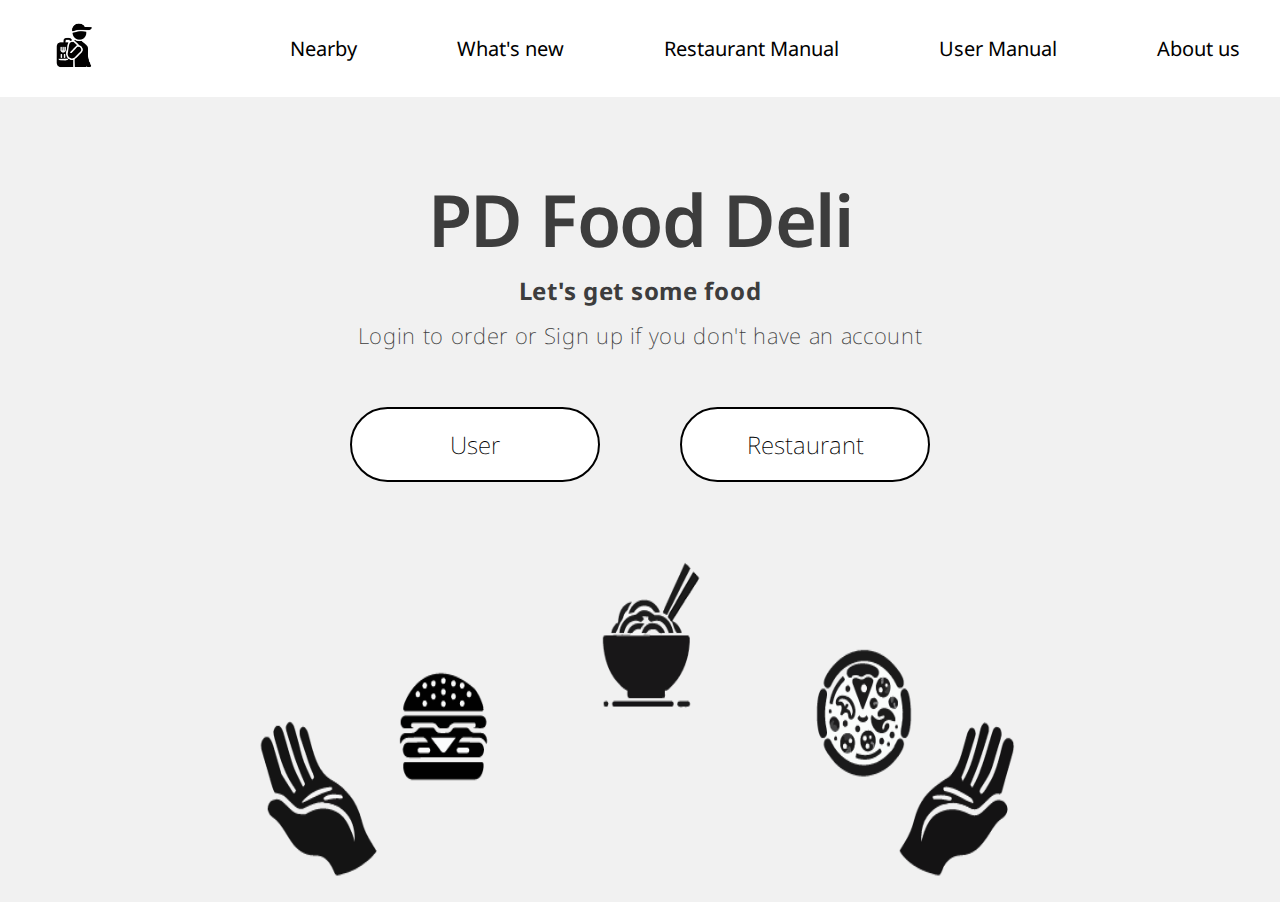
<file: WebApplication1/web/index.html>
<!DOCTYPE html>
<html>
    <head>
        <title>Food Delivery Website</title>
        <meta charset="UTF-8">
        <meta name="viewport" content="width=device-width, initial-scale=1.0">
        <link rel="stylesheet" href="https://fonts.googleapis.com/css?family=Noto+Sans:200">
        <link rel="stylesheet" href="css/welcomeStyle.css">
    </head>
    <body>
        <div class="navbar">
            <div class="logo">
                <a href="index.html"><img src="Utilities/img/Logo.png" width="70px"></a>
            </div>
            <div class="nav-links">
                <a href="#mac">Nearby</a>
                <a href="what_new.html">What's new</a> <!--new update: new res, new food, trends-->
                <a href="#iphone">Restaurant Manual</a>
                <a href="#watch">User Manual</a>
                <a href="#airpods">About us</a>
            </div>
        </div>

        <div class="header">
            <p class="welcome">PD Food Deli</p>
            <p class="description">Let's get some food</p>
            <p class="call-login">Login to order or Sign up if you don't have an account</p>
        </div>

        <div class="container">
            <button class="button" onclick="window.location.href='userLogin.jsp';">User</button>
            <button class="button" onclick="window.location.href='restaurantLogin.jsp';">Restaurant</button>
        </div>
    
        <!-- <img class="noodleImg" src="Utilities/img/Noodle.png" alt="Description of Image"></object> -->

        <!-- <div class="ellipse"></div> -->
        <img class="footerImg" src="Utilities/img/FooterImg.png" alt="footerImg">


    </body>
</html>
</file>
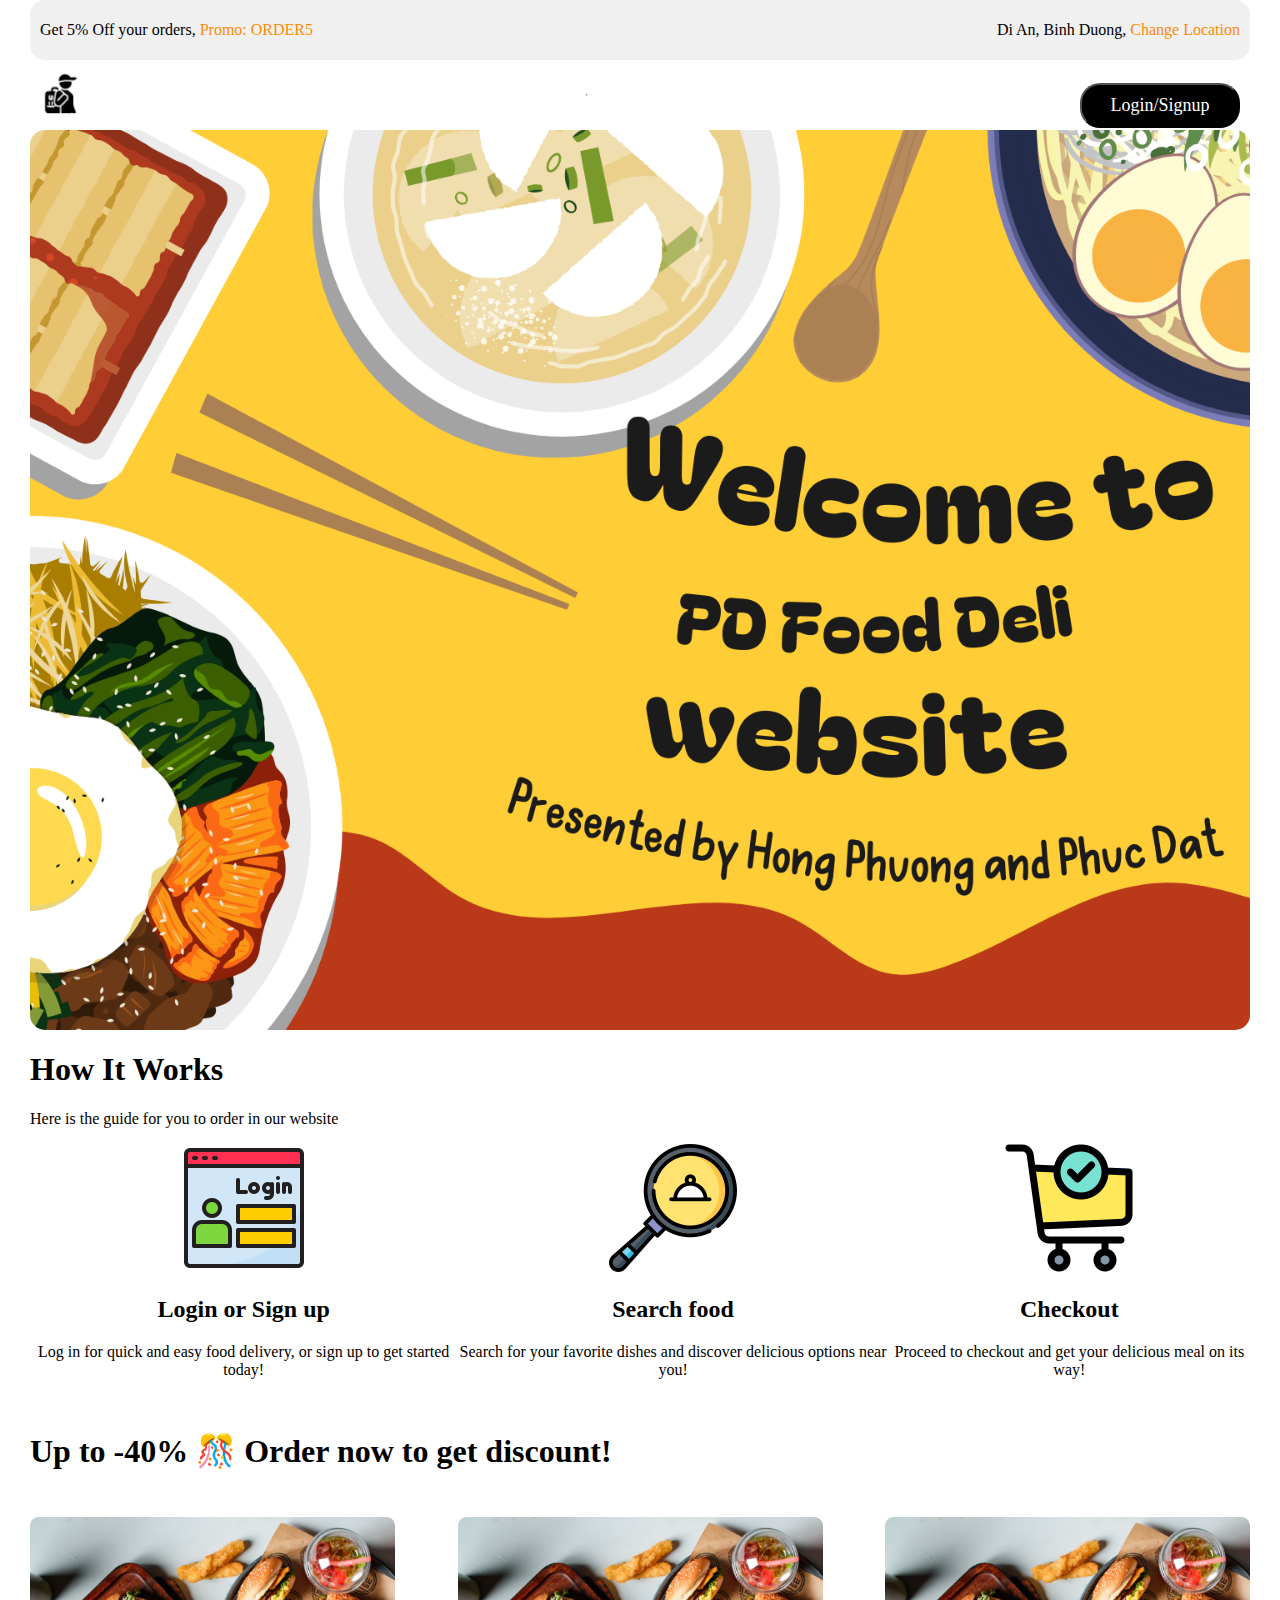
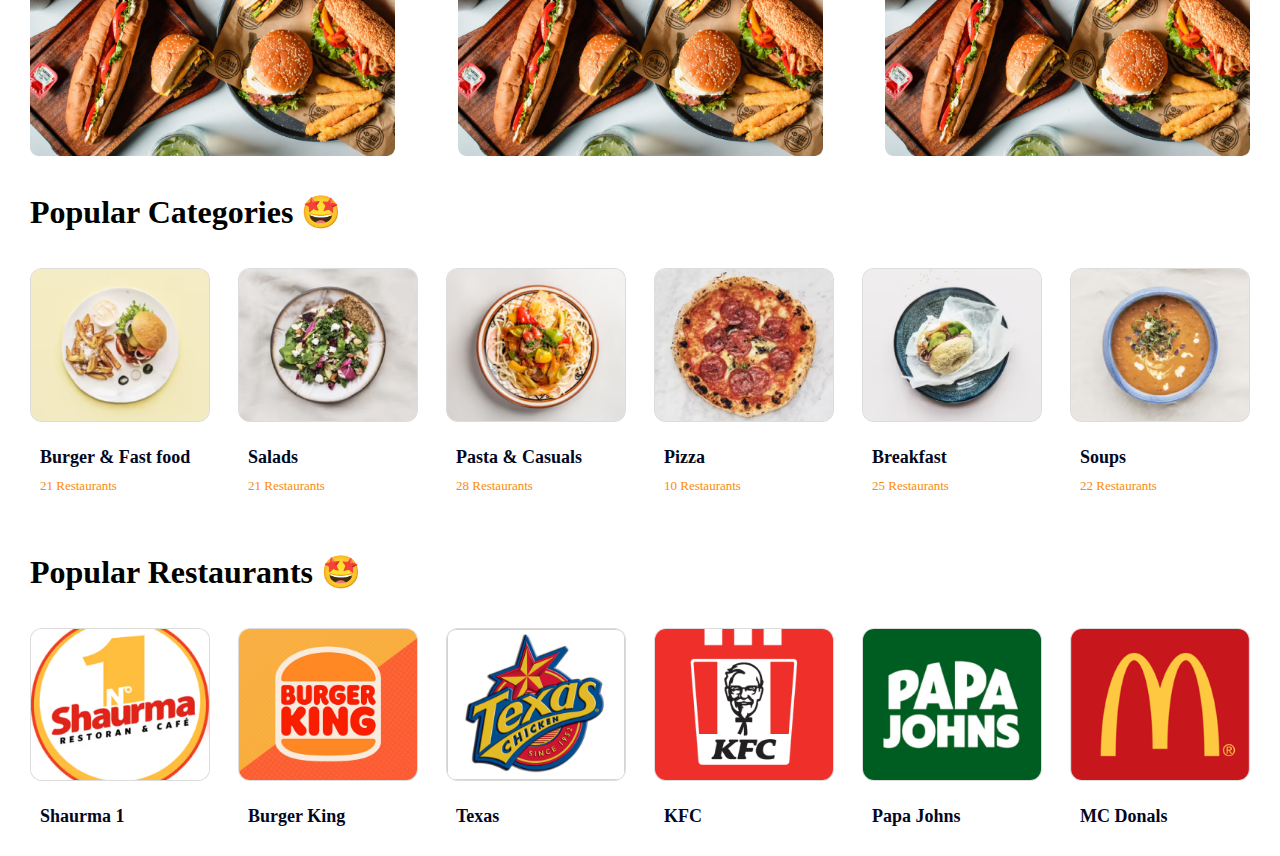
<file: WebFoodDeli/src/main/webapp/index.html>
<!DOCTYPE html>
<html>
    <head>
        <title>Homepage</title>
        <link rel="stylesheet" href="index.css">
    </head>
    <body>
        <header>
            <div class="advertisements">
                <div class="ad">Get 5% Off your orders, <span class="ad-span">Promo: ORDER5</span></div>
                <div class="ad">Di An, Binh Duong, <span class="ad-span">Change Location</span></div>
            </div>
            <div class="header">
                <a href="index.html"><img class="logo" src="images/logo.png" alt=""></a>
                <hr>
                    <div class="nav-bar">
                    <!-- <div class="nav">Home</div> -->
                    <!-- <div class="nav">Browse Menu</div>
                    <div class="nav">Special Offers</div>
                    <div class="nav">Restaurants</div>
                    <div class="nav">Track Order</div> -->
                    <div class="login-signup">
                        <button class="login-signup-button" onclick="location.href='login.html'">Login/Signup</button>
                      </div>
                      
                </div>
            </div>
        </header>
        <main>
            <div class="background-container">
                <!-- This is to display the background image  -->
            </div>

            <div class="how-it-work">
                <h1>How It Works</h1>
                <p>Here is the guide for you to order in our website</p>
                <div class="order-steps">
                    <div class="step">
                        <img src="images/login.png" alt="">
                        <h2>Login or Sign up</h2>
                        <p>Log in for quick and easy food delivery, or sign up to get started today!</p>
                    </div>
                    <div class="step">
                        <img src="images/search-food.png" alt="">
                        <h2>Search food</h2>
                        <p>Search for your favorite dishes and discover delicious options near you!</p>
                    </div>
                    <div class="step">
                        <img src="images/checkout.png" alt="">
                        <h2>Checkout</h2>
                        <p>Proceed to checkout and get your delicious meal on its way!</p>
                    </div>
                </div>   
            </div>

            <div>
                <div>
                    <p class="text">Up to -40% 🎊 Order now to get discount!</p>
                </div>
                <div class="food-display-advertisement"> 
                    <img class="food-images" src="images/food-image.png" alt="">
                    <img class="food-images" src="images/food-image.png" alt="">
                    <img class="food-images" src="images/food-image.png" alt="">
                </div>

                <div class="text">
                    <p>Popular Categories 🤩</p>
                </div>
                <div class="popular-dishes">
                    <div class="image-box">
                        <img class="popular-dish" src="images/popular1.png" alt="">
                        <p class="dish-name">Burger & Fast food <br><span class="res-number">21 Restaurants</span></p>

                    </div>
                    <div class="image-box">
                        <img class="popular-dish" src="images/popular2.png" alt="">
                        <p class="dish-name">Salads <br><span class="res-number">21 Restaurants</span></p>
                    </div>
                    <div class="image-box">
                        <img class="popular-dish" src="images/popular3.png" alt="">
                        <p class="dish-name">Pasta & Casuals <br><span class="res-number">28 Restaurants</span></p>
                    </div>
                    <div class="image-box">
                        <img class="popular-dish" src="images/popular4.png" alt="">
                        <p class="dish-name">Pizza <br><span class="res-number">10 Restaurants</span></p>
                    </div>
                    <div class="image-box">
                        <img class="popular-dish" src="images/popular5.png" alt="">
                        <p class="dish-name">Breakfast <br><span class="res-number">25 Restaurants</span></p>
                    </div>
                    <div class="image-box">
                        <img class="popular-dish" src="images/popular6.png" alt="">
                        <p class="dish-name">Soups <br><span class="res-number">22 Restaurants</span></p>
                    </div>
                </div>


                <div class="text">
                    <p>Popular Restaurants 🤩</p>
                </div>
                <div class="popular-restaurants">
                    <div class="image-box">
                        <img class="popular-rest" src="images/rest1.png" alt="">
                        <p class="rest-name">Shaurma 1 </p>

                    </div>
                    <div class="image-box">
                        <img class="popular-rest" src="images/rest2.png" alt="">
                        <p class="rest-name">Burger King</p>
                    </div>
                    <div class="image-box">
                        <img class="popular-rest" src="images/rest3.png" alt="">
                        <p class="rest-name">Texas</p>
                    </div>
                    <div class="image-box">
                        <img class="popular-rest" src="images/rest4.png" alt="">
                        <p class="rest-name">KFC</p>
                    </div>
                    <div class="image-box">
                        <img class="popular-rest" src="images/rest5.png" alt="">
                        <p class="rest-name">Papa Johns</p>
                    </div>
                    <div class="image-box">
                        <img class="popular-rest" src="images/rest6.png" alt="">
                        <p class="rest-name">MC Donals</p>
                    </div>
                </div>
            </div>
        </main>
        <footer>

        </footer>
    </body>
</html>
</file>
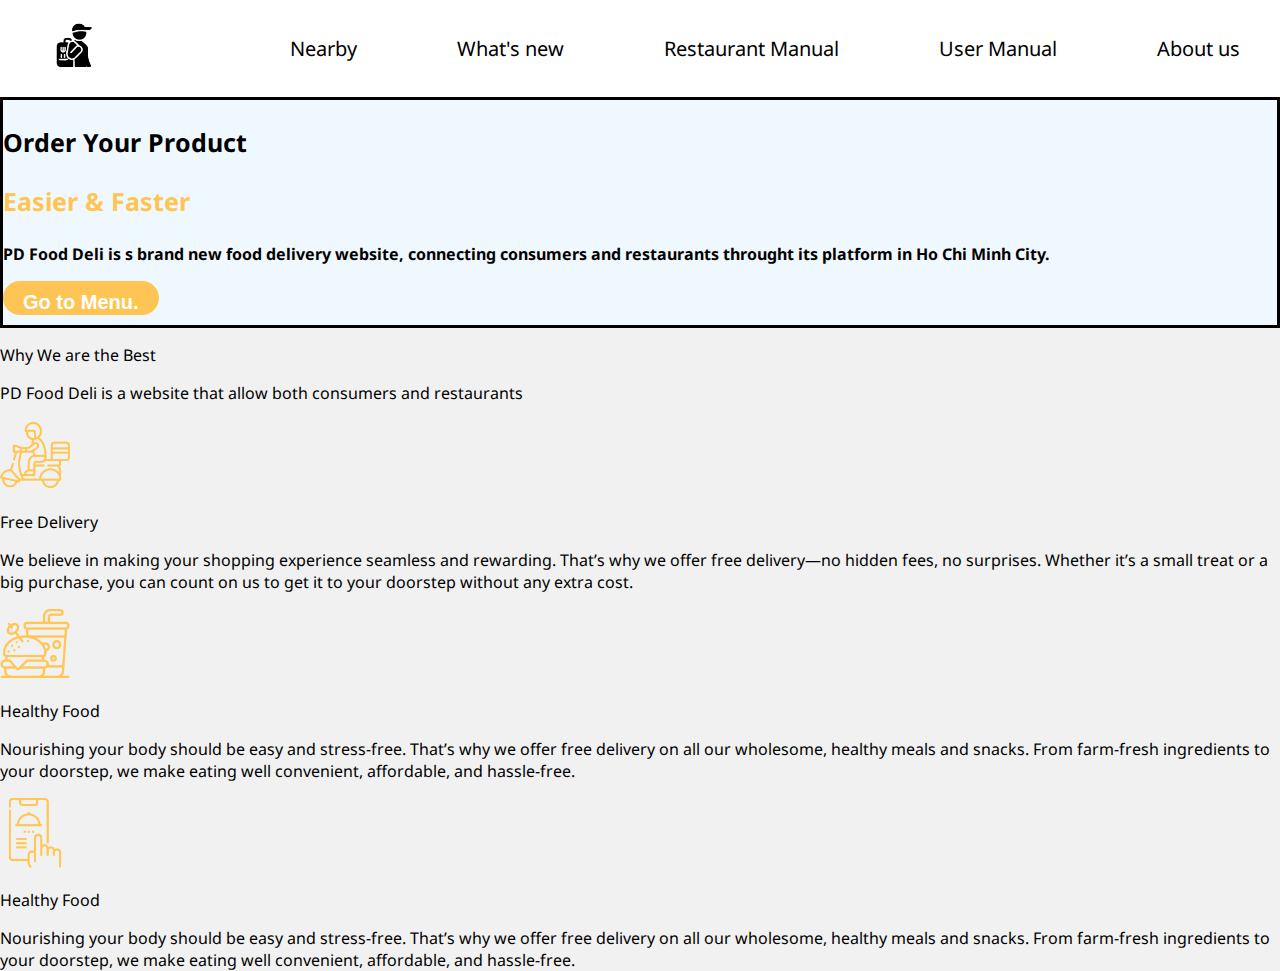
<file: WebApplication1/web/what_new.html>
<!DOCTYPE html>
<html>
    <head>
        <title>What's new</title>
        <link rel="stylesheet" href="css/welcomeStyle.css">
        <link rel="stylesheet" href="css/what_new.css">
        <link rel="stylesheet" href="https://fonts.googleapis.com/css?family=Noto+Sans:200">
    </head>
    <body>
        <header>
            <div class="navbar">
                <div class="logo">
                    <a href="index.html"><img src="Utilities/img/Logo.png" width="70px"></a>
                </div>
                <div class="nav-links">
                    <a href="#mac">Nearby</a>
                    <a href="what_new.html">What's new</a> <!--new update: new res, new food, trends-->
                    <a href="#iphone">Restaurant Manual</a>
                    <a href="#watch">User Manual</a>
                    <a href="#airpods">About us</a>
                </div>
            </div>
        </header>

        <main>
            <div class="what-new-page">
                <p class="order-your-product">Order Your Product</p>
                <p class="easier-faster">Easier & Faster</p>
                <p>PD Food Deli is s brand new food delivery website, connecting consumers and restaurants throught its platform in Ho Chi Minh City.</p>
                <button class="go-to-menu">Go to Menu.</button>
            </div>
            <div class="whywethebest">
                <p>Why We are the Best</p>
                <p>PD Food Deli is a website that allow both consumers and restaurants</p>
                <div class="website-strength">
                    <div class="free-delivery">
                        <img src="Utilities/img/delivery_man.png" width="70px">
                        <p>Free Delivery</p>
                        <p>We believe in making your shopping experience seamless and rewarding. That’s why we offer free delivery—no hidden fees, no surprises. Whether it’s a small treat or a big purchase, you can count on us to get it to your doorstep without any extra cost.</p>
                    </div>
                    <div class="healthy-food">
                        <img src="Utilities/img/fast_food.png" width="70px">
                        <p>Healthy Food</p>
                        <p>Nourishing your body should be easy and stress-free. That’s why we offer free delivery on all our wholesome, healthy meals and snacks. From farm-fresh ingredients to your doorstep, we make eating well convenient, affordable, and hassle-free.</p>
                    </div>
                    <div class="online-ordering">
                        <img src="Utilities/img/online-order.png" width="70px">
                        <p>Healthy Food</p>
                        <p>Nourishing your body should be easy and stress-free. That’s why we offer free delivery on all our wholesome, healthy meals and snacks. From farm-fresh ingredients to your doorstep, we make eating well convenient, affordable, and hassle-free.</p>
                    </div>
                </div>
            </div>

        </main>
        
    </body>
</html>
</file>
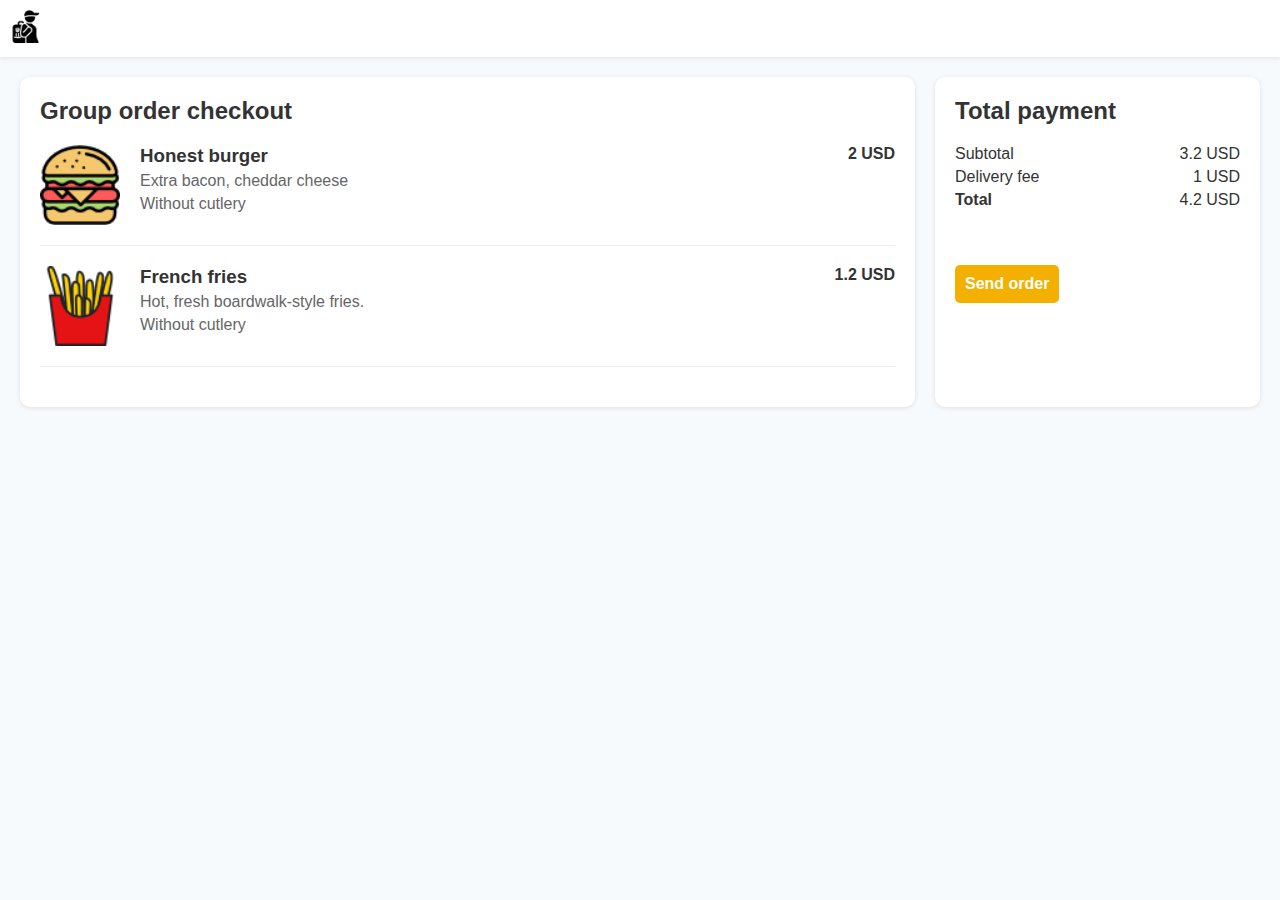
<file: WebFoodDeli/src/main/webapp/cart.html>
<!DOCTYPE html>
<html lang="en">
<head>
  <meta charset="UTF-8">
  <meta name="viewport" content="width=device-width, initial-scale=1.0">
  <title>Group Order Checkout</title>
  <link rel="stylesheet" href="cart.css">
</head>
<body>
  <header>
    <div><a href="index.html"><img class="logo" src="images/logo.png" alt=""></a></div>
  </header>

  <main>
    <section class="cart-section">
      <h2>Group order checkout</h2>
      
      <div class="cart-item">
        <img src="images/burger.png" alt="Honest burger">
        <div class="cart-item-details">
          <h3>Honest burger</h3>
          <p>Extra bacon, cheddar cheese</p>
          <p>Without cutlery</p>
        </div>
        <div class="cart-item-price">2 USD</div>
      </div>

      <div class="cart-item">
        <img src="images/fries.png" alt="French fries">
        <div class="cart-item-details">
          <h3>French fries</h3>
          <p>Hot, fresh boardwalk-style fries.</p>
          <p>Without cutlery</p>
        </div>
        <div class="cart-item-price">1.2 USD</div>
      </div>

    </section>

    <section class="summary-section">
      <h2>Total payment</h2>
      
      <div class="summary-details">
        <p><span>Subtotal</span><span>3.2 USD</span></p>
        <p><span>Delivery fee</span><span>1 USD</span></p>
        <p><strong>Total</strong><span>4.2 USD</span></p>
      </div>
      <br><br>

      <div class="send-order">
        <a href="checkout.html"><button>Send order</button></a>
      </div>
    </section>
  </main>
</body>
</html>
</file>
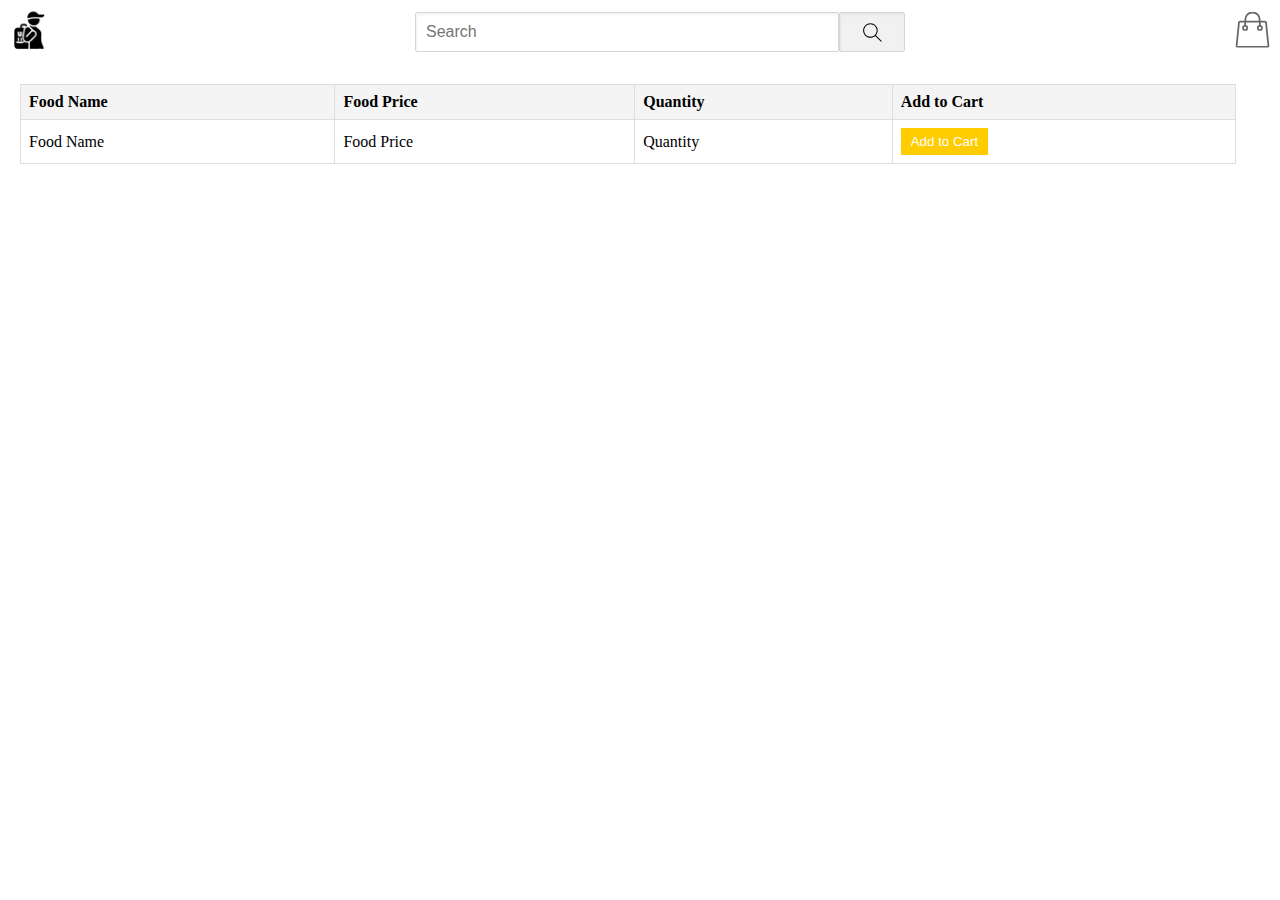
<file: WebFoodDeli/src/main/webapp/customer.html>
<!DOCTYPE html>
<html>
    <head>
        <meta charset="UTF-8">
        <meta name="viewport" content="width=device-width, initial-scale=1.0">
        <link rel="stylesheet" href="customer.css">
        <title>Login - PD Food Deli</title>        
    </head>
    <body>
        <header>
            <a href="index.html"><img class="logo" src="images/logo.png" alt=""></a>
            <div class="middle-section">
                <input class="search-bar" type="text" placeholder="Search">
                <button class="search-button" >
                    <img class="search-icon" src="images/search.svg">
                </button>
            </div>
            <a href="cart.html">
                <img class="cart-logo" src="images/icon-cart.svg" alt="">
            </a>
        </header>
        <main>
            <table border="1" id="resultsTable">
                <thead>
                    <tr>
                        <th>Food Name</th>
                        <th>Food Price</th>
                        <th>Quantity</th>
                        <th>Add to Cart</th>
                    </tr>
                    <tr>
                        <td>Food Name</td>
                        <td>Food Price</td>
                        <td>Quantity</td>
                        <td><button class="add-to-cart">Add to Cart</button></td>
                    </tr>
                </thead>
                <tbody>
                    <!-- Results will be dynamically inserted here -->
                </tbody>
            </table>       
        </main>
        <footer>

        </footer>
    </body>
</html>
</file>
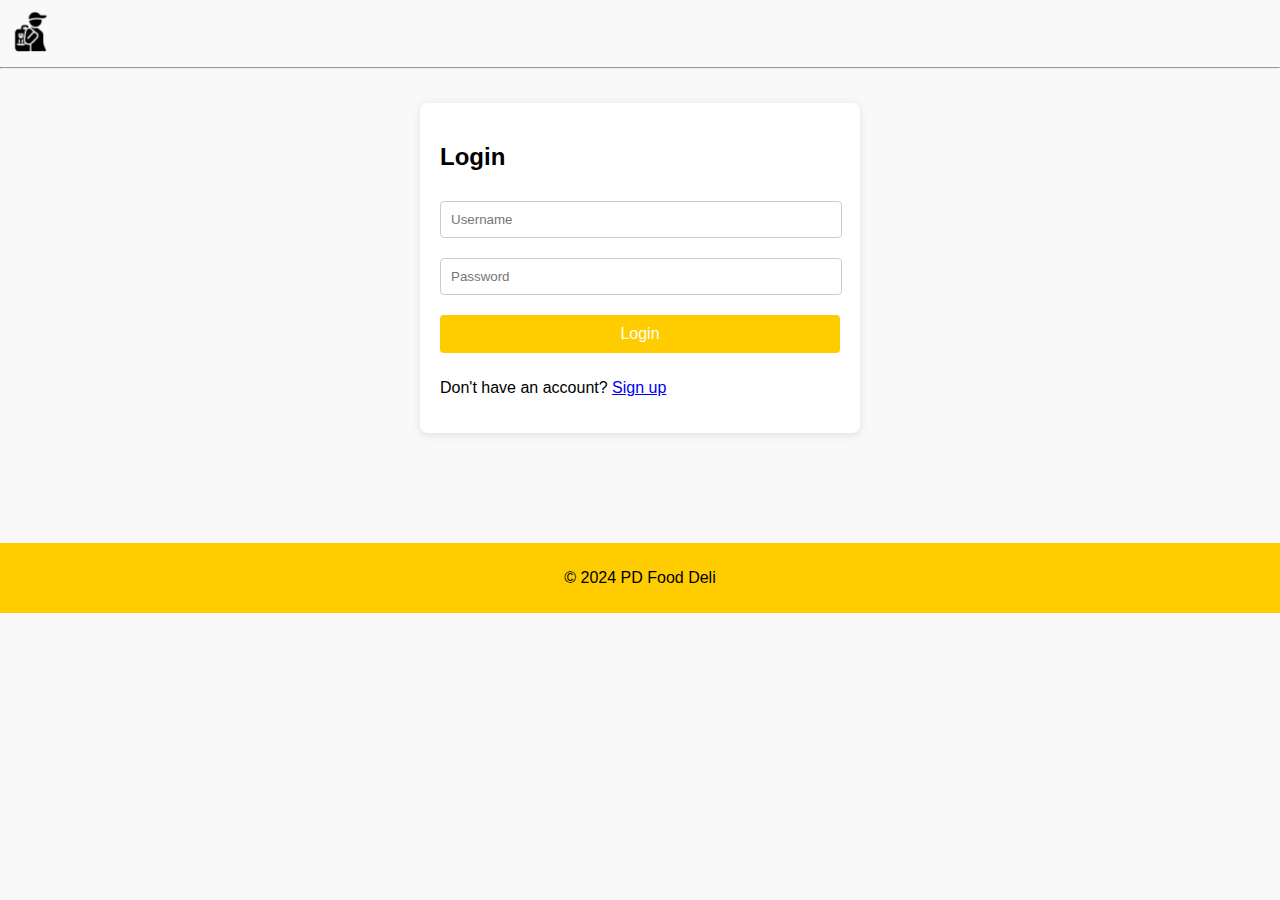
<file: WebFoodDeli/src/main/webapp/login.html>
<!DOCTYPE html>
<html>
    <head>
        <meta charset="UTF-8">
        <meta name="viewport" content="width=device-width, initial-scale=1.0">
        <link rel="stylesheet" href="login.css">
        <title>Login - PD Food Deli</title>        
        <script>
            function validateForm() {
                var username = document.forms["loginForm"]["UserName"].value;
                var password = document.forms["loginForm"]["Password"].value;
                
                if (username == "" || password == "") {
                    alert("Both fields must be filled out!");
                    return false;
                }
                return true;
            }
        </script>
    </head>
    <body>        
        <header>
            <a href="index.html"><img class="logo" src="images/logo.png" alt=""></a>
            <hr>
        </header>
        <main>
            <div class="login-container">
                <h2>Login</h2>
                
                <form action="AccountServlet" method="post" name="loginForm" onsubmit="return validateForm()">
                    <input type="hidden" name="action" value="login"> 
                    <input type="text" name="UserName" placeholder="Username">
                    <input type="password" name="Password" placeholder="Password">
                    <button type="submit">Login</button>
                </form>
                <p>Don't have an account? <a href="signup.html">Sign up</a></p>
            </div>
        </main>
        <footer>
            <p>© 2024 PD Food Deli</p>
        </footer>
    </body>
</html>
</file>
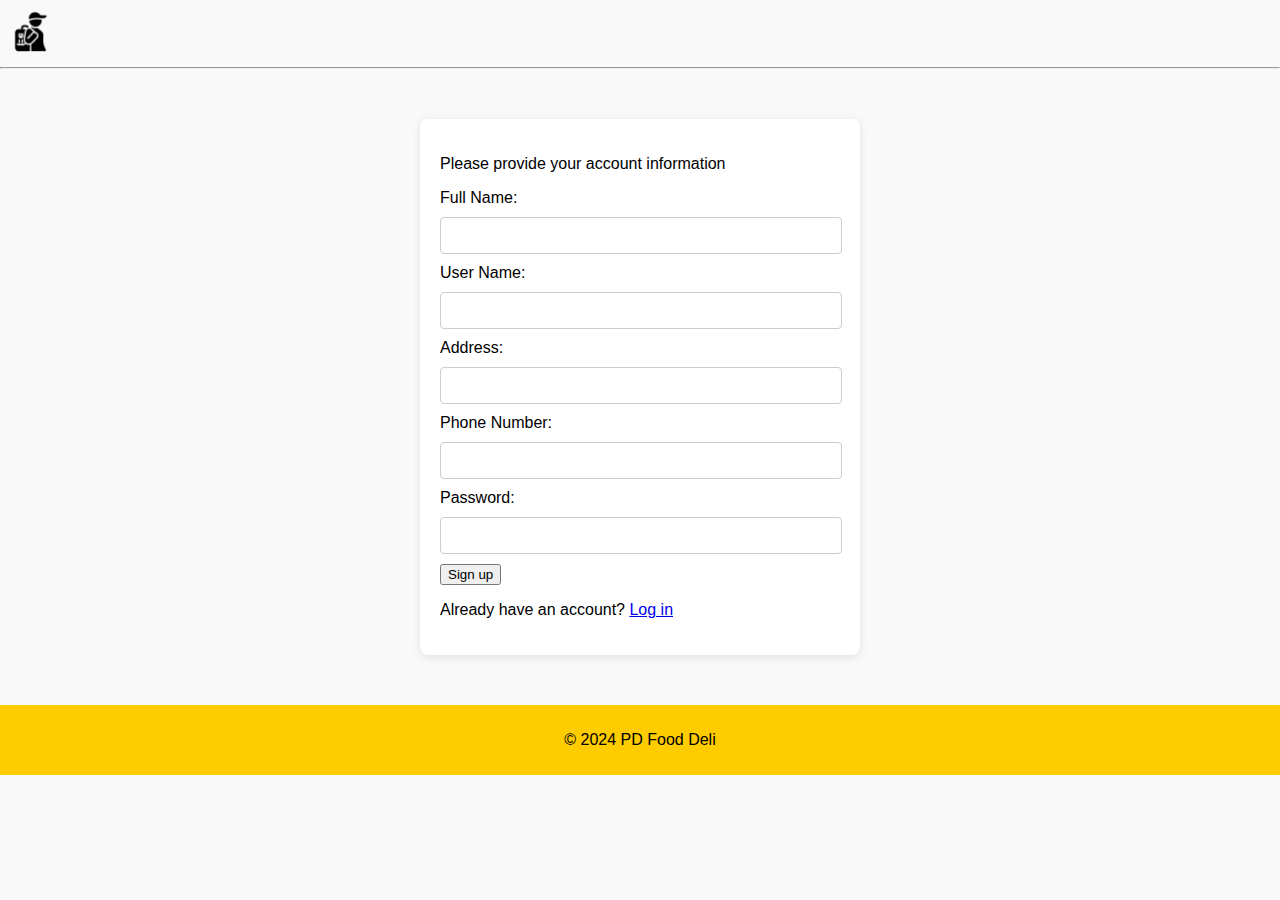
<file: WebFoodDeli/src/main/webapp/signup.html>
<!DOCTYPE html>
<html lang="en">
    <head>
        <meta charset="UTF-8">
        <meta name="viewport" content="width=device-width, initial-scale=1.0">
        <link rel="stylesheet" href="signup.css">
        <title>Sign Up - PD Food Deli</title>     
        
        <script>
            function validateForm() {
                var fullname = document.forms["registerForm"]["FullName"].value;
                var username = document.forms["registerForm"]["UserName"].value;
                var address = document.forms["registerForm"]["Address"].value;
                var phonenumber = document.forms["registerForm"]["PhoneNumber"].value;
                var password = document.forms["registerForm"]["Password"].value;
                
                if (fullname == "" || username == "" || phonenumber == "" || address == "" || password == "") {
                    alert("All fields must be filled out!");
                    return false;
                }
                return true;
            }
        </script>
    </head>
    <body>
        <header>
            <img class="logo" src="images/logo.png" alt="">
            <hr>
        </header>
        <main>
            <div class="signup-container">
                <p>Please provide your account information</p>
                <form action="AccountServlet" method="post" name="registerForm" onsubmit="return validateForm()">
                    <input type="hidden" name="action" value="register">
                    <label>Full Name: </label> <input type="text" name="FullName">
                    <label>User Name: </label> <input type="text" name="UserName">
                    <label>Address: </label> <input type="text" name="Address">
                    <label>Phone Number: </label> <input type="text" name="PhoneNumber">
                    <label>Password:</label> <input type="password" name="Password">
                    <input type="submit" value="Sign up">
                </form>

                <p>Already have an account? <a href="login.html">Log in</a></p>
            </div>
        </main>
        <footer>
            <p>© 2024 PD Food Deli</p>
        </footer>
    </body>
</html>
</file>
<file: WebApplication1/web/css/welcomeStyle.css>
body, html {
    margin: 0;
    padding: 0;
    height: 100%;
    background-color: #f1f1f1;

    font-family: Noto Sans;

    /* overflow: hidden; */
}
.navbar {
    display: flex;
    justify-content: space-between;
    align-items: center;
    background-color: #ffffff;
    padding: 10px 20px;
}
.navbar a {
    color: rgb(0, 0, 0);
    text-decoration: none;
    padding: 14px 20px;
    transition: color 0.3s;
}
.navbar a:hover {
    color: #aaa;
}
.navbar .logo {
    font-size: 24px;
    font-weight: bold;
}
.navbar .nav-links {
    display: flex;
    font-size: 20px;
    gap: 60px;
}
p.welcome {
    
    position: relative;
    top: 50px;

    font-size: 72px;
    font-weight: 600;
    line-height: 0%;
    text-align: center;
    letter-spacing: -0.02em;
    font-variation-settings: "opsz" auto;
    color: #3D3D3D;
}
p.description {
    position: relative;
    top: 50px;

    font-size: 24px;
    font-weight: bold;
    line-height: 0%;
    text-align: center;
    letter-spacing: 0.03em;
    font-variation-settings: "opsz" auto;
    color: #3D3D3D;
}
p.call-login {
    position: relative;
    top: 70px;

    font-size: 22px;
    font-weight: 200;
    line-height: 0%;
    text-align: center;
    letter-spacing: 0.03em;
    font-variation-settings: "opsz" auto;
    color: #3D3D3D;
}

.container {
    position: relative;
    top: 120px;

    display: flex;
    gap: 60px; /* 60 pixels between components */

    justify-content: center; /* Centers the buttons horizontally */
    align-items: center; /* Centers the buttons vertically */
}
.button {
    width: 250px;
    height: 75px;
    border-radius: 38px;
    opacity: 1;
    background: #FFFFFF;
    box-sizing: border-box;
    border: 2px solid #000000;
    margin: 0 10px; /* Adds some space between the buttons */
    font-family: 'Noto Sans', sans-serif;
    font-weight: 200;
    font-size: 24px;
}
.ellipse {
    position: relative;
    bottom: -30%;
    width: 100%;
    height: 50%;
    opacity: 1;
    background: #fafafa;
    /* box-sizing: border-box;
    border: 1px solid rgba(171, 171, 171, 0.5); */
    border-radius: 50%; /* This turns a rectangle into an ellipse */
}
/* .noodleImg {
    width: 15% 
    
} */
 .footerImg{
    position: relative;
    bottom: -10%;
    width: 100%;
    height: 50%;
    opacity: 1;
 }
</file>
<file: WebFoodDeli/src/main/webapp/index.css>
body {
    margin-top: 0;
    margin-right: 30px;
    margin-left: 30px;
}
.advertisements {
    background-color: #f1f0f0;
    display: flex;
    justify-content: space-between;
    height: 60px;
    border-radius: 15px;
    align-items: center;
}

.ad {
    font-family: 'Poppins';
    font-style: normal;
    font-weight: 500;
    font-size: 16px;
    line-height: 48px;
    /* identical to box height */
    color: #000000;
    margin-left: 10px;
    margin-right: 10px;
}
.ad-span {
    font-family: 'Poppins';
    font-style: normal;
    font-weight: 500;
    font-size: 16px;
    line-height: 48px;
    /* identical to box height */
    color: #FC8A06;

}
.logo {
    width: 63px;
}
.nav-bar {
    display: flex;
    justify-content: space-between;
    margin-right: 10px;
}
.nav {
    padding: 18px;
    align-items: center;
    font-family: 'Poppins';
    font-style: normal;
    font-weight: 700;
    line-height: 48px;
}

.login-signup-button {
    margin-top: 20px;
    width: 160px;
    height: 45px;
    border-radius: 20px;
    background-color: black;
    color: white;
    font-family: 'Poppins';
    font-style: normal;
    font-weight: 500;
    font-size: 18px;
}

.user-login-logo {
    margin-left: -5px;
}

.header {
    display: flex;
    justify-content: space-between;
    height: 70px;
    align-items: center;
}

.background-container {
    background-color: aquamarine;
    height: 500px;
    background-image: url(images/background-image.png);
    background-size: cover; 
    background-position: center; 
    width: 100%;
    height: 100vh; 
    border-radius: 15px;
    position: relative;
}

.food-display-advertisement {
    display: flex;
    justify-content: space-between;
}
.food-images {
    width: 365px;
    margin-top: 10px;
}

.text {
    font-family: 'Poppins';
    font-style: normal;
    font-weight: 700;
    font-size: 32px;
    line-height: 48px;
    /* identical to box height */
    color: #000000;
}

.popular-dishes, .popular-restaurants {
    display: flex;
    justify-content: space-between;
}

.popular-dish, .popular-rest {
    width: 180px;
    background: #F5F5F5;
    border: 1px solid rgba(0, 0, 0, 0.1);
    border-radius: 12px;
    box-sizing: border-box;
}

.res-number {
    font-family: 'Poppins';
    font-style: normal;
    font-weight: 400;
    font-size: 13px;
    line-height: 20px;
    color: #FC8A06;
}

.dish-name, .rest-name {
    margin-left: 10px;
    font-family: 'Poppins';
    font-style: normal;
    font-weight: 700;
    font-size: 18px;
    line-height: 27px;
    color: #03081F;
    /* identical to box height */
}


.order-steps {
    display: flex;
    justify-content: space-between;

}
.step {
    text-align: center;
}
</file>
<file: WebApplication1/web/css/what_new.css>
.what-new-page {
    background-color: aliceblue;
    border-style: solid;
}
.what-new-page p {
    font-weight: bolder;
    
}
.order-your-product {
    font-size: 25px ;
    color: black;
}

.easier-faster {
    font-size: 25px ;
    color: #FFC554;
}
.go-to-menu {
    background-color: #FFC554;
    padding-left: 20px;
    padding-right: 20px;
    padding-top: 10px;
    padding-top: 10px;
    border-radius: 20px;
    border: none;
    color: white;
    font-size: 20px;
    font-weight: bold;
    margin-bottom: 10px;
}
</file>
<file: WebFoodDeli/src/main/webapp/cart.css>
body {
      font-family: Arial, sans-serif;
      margin: 0;
      padding: 0;
      background-color: #f7fafd;
      color: #333;
    }

    header {
      display: flex;
      justify-content: space-between;
      align-items: center;
      background-color: #fff;
      box-shadow: 0 1px 5px rgba(0, 0, 0, 0.1);
    }

    header .logo {
      height: 53px;
    }

    header .user {
      display: flex;
      align-items: center;
      gap: 10px;
    }

    main {
      display: flex;
      gap: 20px;
      margin: 20px;
    }

    .cart-section {
      flex: 3;
      background-color: #fff;
      padding: 20px;
      border-radius: 10px;
      box-shadow: 0 1px 5px rgba(0, 0, 0, 0.1);
    }

    .cart-section h2 {
      margin: 0 0 20px;
    }

    .cart-item {
      display: flex;
      gap: 20px;
      margin-bottom: 20px;
      border-bottom: 1px solid #eee;
      padding-bottom: 20px;
    }

    .cart-item img {
      width: 80px;
      height: 80px;
      object-fit: cover;
      border-radius: 5px;
    }

    .cart-item-details {
      flex: 1;
    }

    .cart-item-details h3 {
      margin: 0 0 5px;
    }

    .cart-item-details p {
      margin: 0 0 5px;
      color: #666;
    }

    .cart-item-price {
      text-align: right;
      font-weight: bold;
    }

    .summary-section {
      flex: 1;
      background-color: #fff;
      padding: 20px;
      border-radius: 10px;
      box-shadow: 0 1px 5px rgba(0, 0, 0, 0.1);
    }

    .summary-section h2 {
      margin: 0 0 20px;
    }

    .summary-details {
      margin-bottom: 20px;
    }

    .summary-details p {
      display: flex;
      justify-content: space-between;
      margin: 5px 0;
    }

    .send-order {
      display: flex;
      flex-direction: column;
      gap: 10px;
    }

    .send-order button {
      padding: 10px;
      font-size: 16px;
      font-weight: bold;
      color: #fff;
      background-color: #f4b000;
      border: none;
      border-radius: 5px;
      cursor: pointer;
      justify-items: center;
    }

    footer {
      margin-top: 20px;
      font-size: 12px;
      color: #666;
    }
</file>
<file: WebFoodDeli/src/main/webapp/customer.css>
html, body, hr {
    margin: 0;
    padding: 0;
}

header {
    height: auto;
    display: flex;
    align-items: center;
    justify-content: space-between;
}
.logo {
    width: 60px;
}

.search-bar {
width: 300px;
}

.cart-logo {
    width: 35px;
    padding-right: 10px;
}

.middle-section {
    flex: 1;
    margin-left: 70px;
    margin-right: 35px;
    max-width: 500px;
    display: flex;
    align-items: center;
}
.search-button {
    height: 40px;
    width: 66px;
    background-color: rgb(241, 241, 241);
    border-width: 1px;
    border-style: solid;
    border-color: rgb(214, 214, 214);
    margin-left: -1;
    border-radius: 2px;
    box-shadow: inset 1px 2px 3px rgba(0, 0, 0, 0.05);
    margin-right: 10px;
}
.search-button:hover {
    background-color: rgb(255, 242, 242);
}

.search-bar::placeholder {
    font-family: Roboto, Arial;
    font-size: 16px;
}
.search-bar {
    flex: 1;
    height: 36px;
    padding-left: 10px;
    font-size: 16px;
    border-width: 1px;
    border-style: solid;
    border-color: rgb(214, 214, 214);
    border-radius: 2px;
    box-shadow: inset 1px 2px 3px rgba(0, 0, 0, 0.05);
}
.search-icon {
    height: 25px;
    margin-top: 4px;
}

table {
    width: 95%;
    border-collapse: collapse;
    margin-top: 20px;
    margin-left: 20px;
    margin-right: 20px;
}
th, td {
    border: 1px solid #ddd;
    padding: 8px;
    text-align: left;
}
th {
    background-color: #f4f4f4;
}

.add-to-cart {
    background-color: #ffcc00;
    color: white;
    border: none;
    padding: 6px 10px;
    cursor: pointer;
}

.welcome-message {
    margin-left: 20px;
}
</file>
<file: WebFoodDeli/src/main/webapp/login.css>
body {
    font-family: Arial, sans-serif;
    background-color: #f9f9f9;
    margin: 0;
    padding: 0;
}
header {
    height: 53px;
}

.logo {
    width: 63px;
}
hr {
    padding: 0;
    margin: 0;
    color: #ccc;
}
h1 {
    margin: 0;
    font-size: 2em;
}
.login-container {
    max-width: 400px;
    margin: 50px auto;
    padding: 20px;
    background-color: white;
    border-radius: 8px;
    box-shadow: 0 2px 10px rgba(0, 0, 0, 0.1);
}
input[type="text"], input[type="password"] {
    width: calc(100% - 20px); /* Adjust width to account for padding/margin */
    padding: 10px;
    margin: 10px 10px 10px 0; /* Add space on the right */
    border: 1px solid #ccc;
    border-radius: 4px;
}

button {
    background-color: #ffcc00;
    color: white;
    border: none;
    padding: 10px;
    border-radius: 4px;
    cursor: pointer;
    width: calc(100%); /* Adjust width to account for padding/margin */
    font-size: 1em;
    margin: 10px 0; /* Add space above and below */
}
button:hover {
    background-color: #e6b800;
}
footer {
    text-align: center;
    margin: 0;
    padding: 10px;
    background-color: #ffcc00;
}

footer {
    margin-top: 110px;
}
</file>
<file: WebFoodDeli/src/main/webapp/signup.css>
body {
    font-family: Arial, sans-serif;
    background-color: #f9f9f9;
    margin: 0;
    padding: 0;
}a
header {
    height: 53px;
    border: solid;
}

.logo {
    width: 63px;
}
hr {
    padding: 0;
    margin: 0;
    color: #ccc;
}

h1 {
    margin: 0;
    font-size: 2em;
}

.signup-container {
    max-width: 400px;
    margin: 50px auto;
    padding: 20px;
    background-color: white;
    border-radius: 8px;
    box-shadow: 0 2px 10px rgba(0, 0, 0, 0.1);
}

input[type="text"], input[type="email"], input[type="password"] {
    width: calc(100% - 20px); /* Adjust width to account for padding/margin */
    padding: 10px;
    margin: 10px 10px 10px 0; /* Add space on the right */
    border: 1px solid #ccc;
    border-radius: 4px;
}

button {
    background-color: #ffcc00;
    color: white;
    border: none;
    padding: 10px;
    border-radius: 4px;
    cursor: pointer;
    width: calc(100%); /* Adjust width to account for padding/margin */
    font-size: 1em;
    margin: 10px 0; /* Add space above and below */
}

footer {
    text-align: center;
    margin-top: 20px;
    padding: 10px;
    background-color: #ffcc00;
}
</file>
